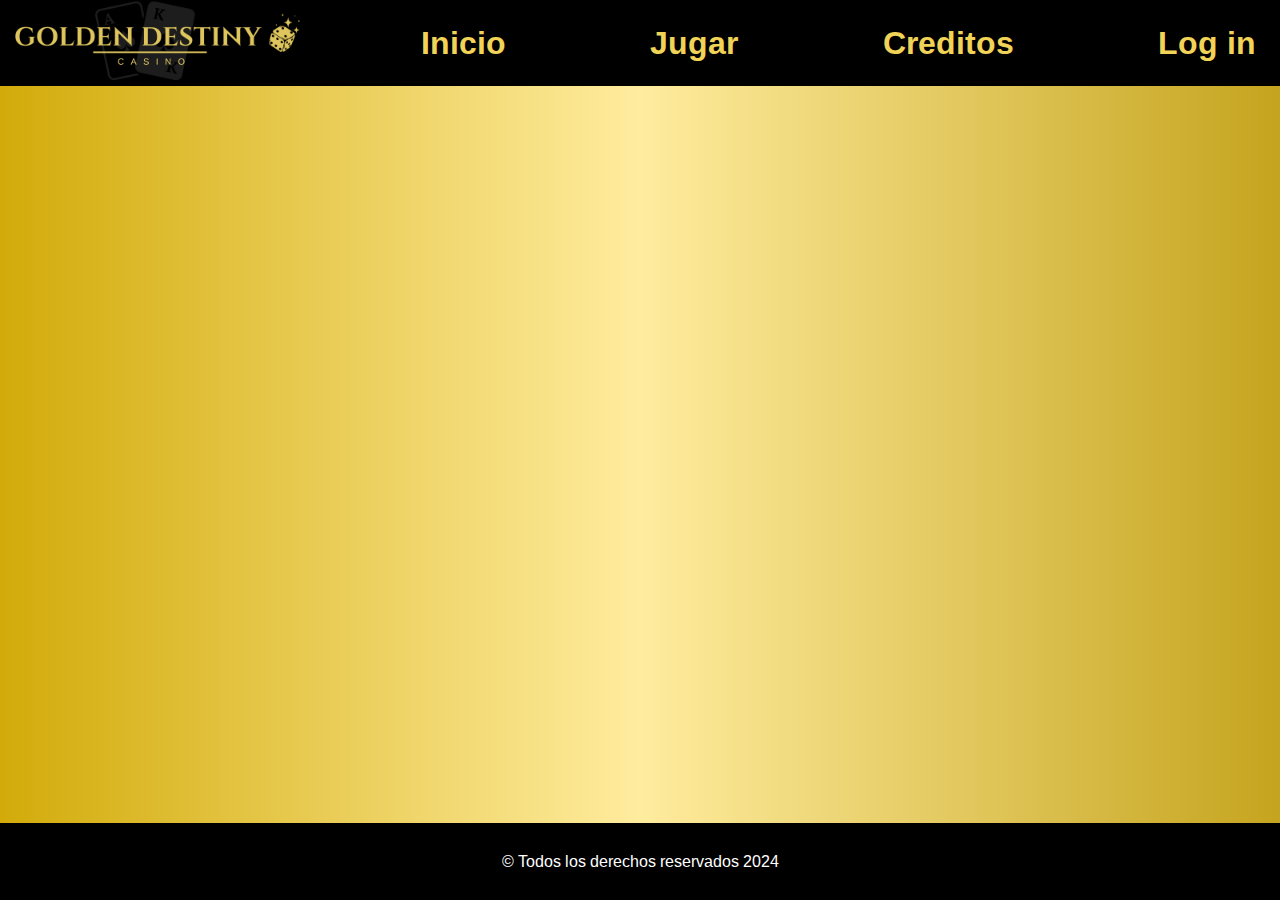
<file: creditos/creditos.html>
<!DOCTYPE html>
<html lang="en">
<head>
    <meta charset="UTF-8">
    <meta name="viewport" content="width=device-width, initial-scale=1.0">
    <link rel="icon" href="../img/Logo.png" />
    <title>Creditos</title>
    <link rel="preconnect" href="https://fonts.googleapis.com">
    <link rel="preconnect" href="https://fonts.gstatic.com" crossorigin>
    <link href="https://fonts.googleapis.com/css2?family=Arimo:ital,wght@0,400..700;1,400..700&display=swap" rel="stylesheet">
    <link rel="preload" href="../styles.css" as="style">
    <link href="../styles.css" rel="stylesheet">
</head>
<body>
    <div class="nav-bg">
        <nav class="navegacion-principal">
            <img src="../img/Logo2.png" alt="">
            <a href="../index.html">Inicio</a>
            <a href="../jugar/jugar.html">Jugar</a>
            <a href="#">Creditos</a>
            <a href="../login/login.html">Log in</a>
    </div>
<main>

    
</main>

    <footer class="footer">
        <p>&copy; Todos los derechos reservados 2024</p>
    </footer>
   
</body>
</html>
</file>
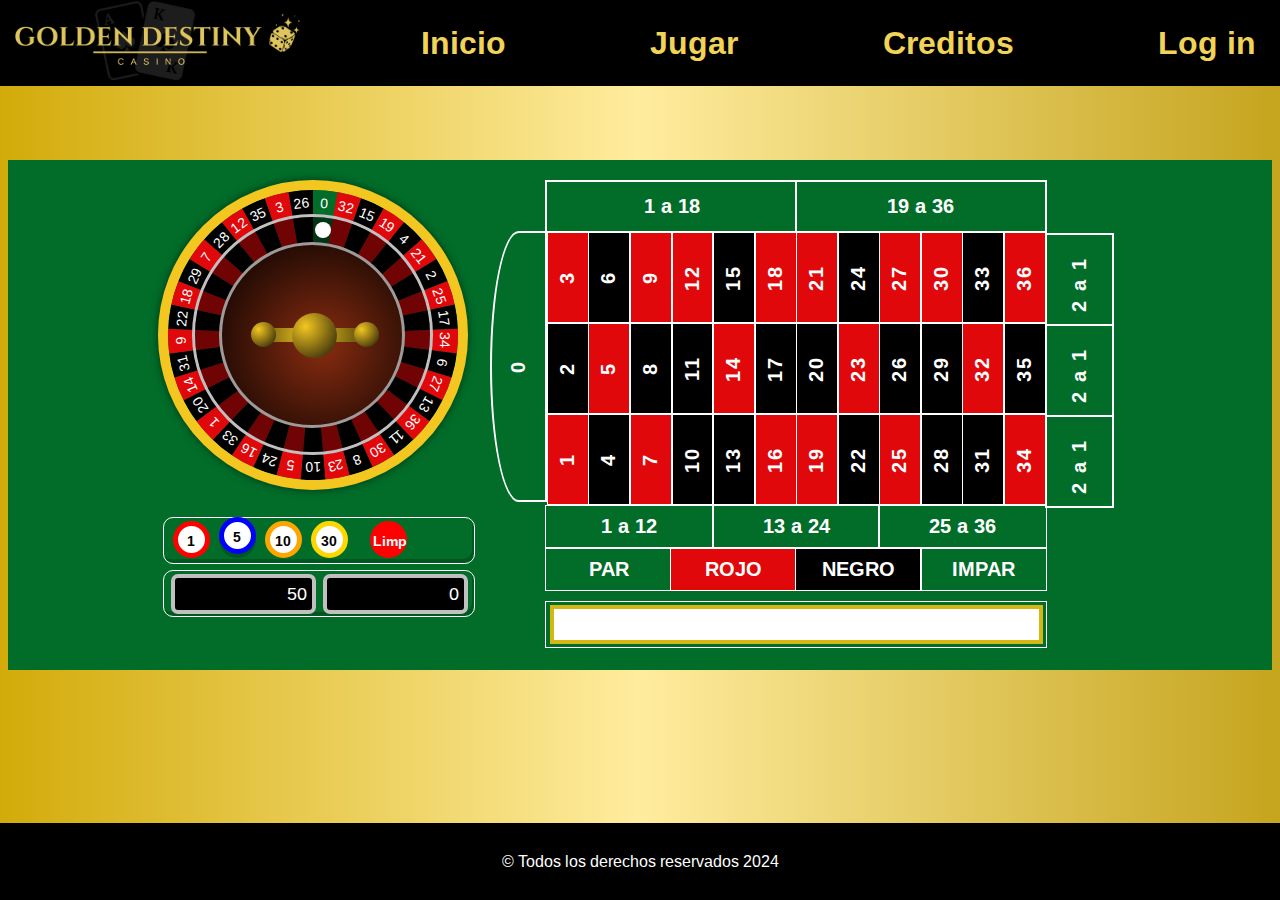
<file: jugar/jugar.html>
<!DOCTYPE html>
<html lang="en">
<head>
    <meta charset="UTF-8">
    <meta name="viewport" content="width=device-width, initial-scale=1.0">
    <link rel="icon" href="../img/Logo.png" />
    <title>Jugar</title>
    <link rel="preconnect" href="https://fonts.googleapis.com">
    <link rel="preconnect" href="https://fonts.gstatic.com" crossorigin>
    <link href="https://fonts.googleapis.com/css2?family=Arimo:ital,wght@0,400..700;1,400..700&display=swap" rel="stylesheet">
    <link rel="preload" href="assets/css/style.css" as="style">
    <link href="assets/css/style.css" rel="stylesheet">
</head>
<body>
    <div class="nav-bg">
        <nav class="navegacion-principal">
            <img src="../img/Logo2.png" alt="">
            <a href="../index.html">Inicio</a>
            <a href="#">Jugar</a>
            <a href="../creditos/creditos.html">Creditos</a>
            <a href="../login/login.html">Log in</a>
    </div>
    
<main>
    <script src="./assets/js/app.js"></script>
</main>

    <footer class="footer">
        <p>&copy; Todos los derechos reservados 2024</p>
    </footer>
   
</body>
</html>
</file>
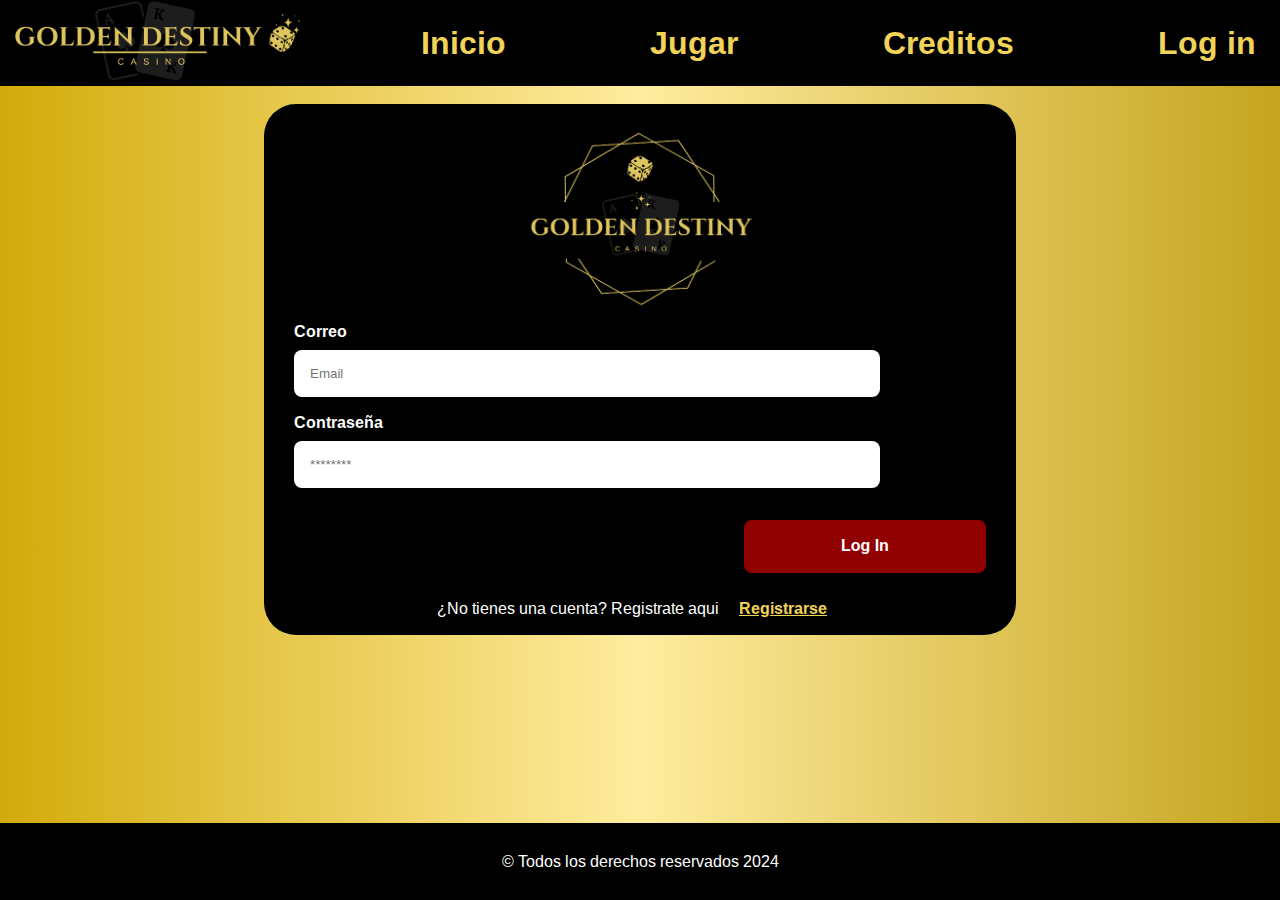
<file: login/login.html>
<!DOCTYPE html>
<html lang="en">
<head>
    <meta charset="UTF-8">
    <meta name="viewport" content="width=device-width, initial-scale=1.0">
    <link rel="icon" href="../img/Logo.png" />
    <title>Log In</title>
    <link rel="preconnect" href="https://fonts.googleapis.com">
    <link rel="preconnect" href="https://fonts.gstatic.com" crossorigin>
    <link href="https://fonts.googleapis.com/css2?family=Arimo:ital,wght@0,400..700;1,400..700&display=swap" rel="stylesheet">
    <link rel="preload" href="../styles.css" as="style">
    <link href="../styles.css" rel="stylesheet">
</head>
<body>
    <div class="nav-bg">
        <nav class="navegacion-principal">
            <img src="../img/Logo2.png" alt="">
            <a href="../index.html">Inicio</a>
            <a href="../jugar/jugar.html">Jugar</a>
            <a href="../creditos/creditos.html">Creditos</a>
            <a href="#">Log in</a>
    </div>
<main>

    <section>
        
        <form class="formulario">
            <fieldset>
                <img src="../img/Logo.png">
                <div class="contenedor-campos">
                        
                    <div class="campo">
                        <label>Correo</label>
                        <input class="input-text" type="email"  placeholder="Email">
                    </div>
                    <div class="campo">
                        <label>Contraseña</label>
                        <input class="input-text" type="password"  placeholder="********">
                    </div>
                    
                </div> <!-- .contenedor-campos -->
                <div class="Registrarse">
                    <div>
                        <input class="boton " type="submit" value="Log In">
                    </div>
                    
                </div>
            </fieldset>
            <div class="Registro">
                <label>¿No tienes una cuenta? Registrate aqui</label>
                <a href="registro.html">Registrarse</a></div>
        </form>
    </section>
</main>

    <footer class="footer">
        <p>&copy; Todos los derechos reservados 2024</p>
    </footer>
   
</body>
</html>
</file>
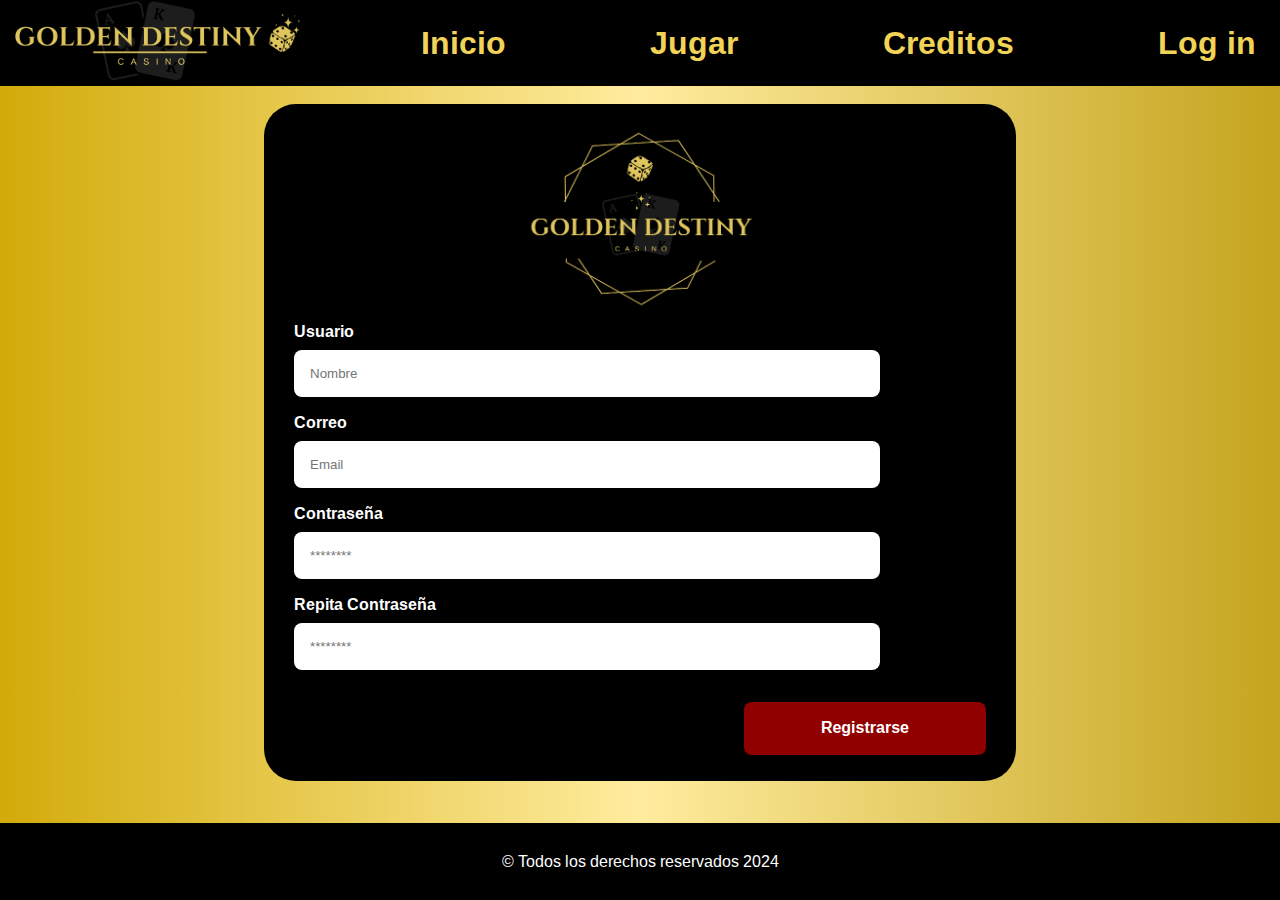
<file: login/registro.html>
<!DOCTYPE html>
<html lang="en">
<head>
    <meta charset="UTF-8">
    <meta name="viewport" content="width=device-width, initial-scale=1.0">
    <link rel="icon" href="../img/Logo.png" />
    <title>Registrarse</title>
    <link rel="preconnect" href="https://fonts.googleapis.com">
    <link rel="preconnect" href="https://fonts.gstatic.com" crossorigin>
    <link href="https://fonts.googleapis.com/css2?family=Arimo:ital,wght@0,400..700;1,400..700&display=swap" rel="stylesheet">
    <link rel="preload" href="../styles.css" as="style">
    <link href="../styles.css" rel="stylesheet">
</head>
<body>
    <div class="nav-bg">
        <nav class="navegacion-principal">
            <img src="../img/Logo2.png" alt="">
            <a href="../index.html">Inicio</a>
            <a href="../jugar/jugar.html">Jugar</a>
            <a href="../creditos/creditos.html">Creditos</a>
            <a href="login.html">Log in</a>
    </div>
<main>

    <section>
        
        <form class="formulario">
            <fieldset>
                <img src="../img/Logo.png">
                <div class="contenedor-campos">
                    <div class="campo">
                        <label>Usuario</label>
                        <input class="input-text" type="text" placeholder="Nombre">
                    </div>
                    
                    <div class="campo">
                        <label>Correo</label>
                        <input class="input-text" type="email"  placeholder="Email">
                    </div>
                    <div class="campo">
                        <label>Contraseña</label>
                        <input class="input-text" type="password"  placeholder="********">
                    </div>
                    <div class="campo">
                        <label>Repita  Contraseña</label>
                        <input class="input-text" type="password"  placeholder="********">
                    </div>
                </div> <!-- .contenedor-campos -->
                <div class="Registrarse">
                    <div>
                        <input class="boton " type="submit" value="Registrarse">
                    </div>
                    
                </div>
            </fieldset>
        </form>
    </section>
</main>

    <footer class="footer">
        <p>&copy; Todos los derechos reservados 2024</p>
    </footer>
   
</body>
</html>
</file>
<file: styles.css>
:root{
    --primario: rgb(210,171,10);
    --secundario: #900000;
    --oscuro: #000;
    --gris: #757575;
    --grisClaro: #dfe9f3;
    --blanco: #ffffff;
}

body {
    font-size: 16px;
    font-family: "Arimo", sans-serif;
    background: linear-gradient(90deg, rgba(210,171,10,1) 0%, rgba(255,236,158,1) 50%, rgba(197,164,30,1) 100%);
}

/* Navegacion Principal */
.nav-bg {
    background-color: #000;
    width: 100%;
    position: fixed;
    top: 0;
    left: 0;
    z-index: 100;
}
.navegacion-principal {
    display: flex;

    flex-direction: row;
    justify-content: space-between;
    
}
.navegacion-principal img{
    height: 5rem;

}

.navegacion-principal a{
    display: block;
    text-align: center;
    color: rgb(241, 211, 87);
    text-decoration: none;
    font-size: 2rem;
    font-weight: 700;
    padding: 1.5rem ;
    border-radius: 1rem;
}
.navegacion-principal a:hover{
    background-color:rgb(210,171,10);
    color: var(--oscuro);
}
@media (max-width: 768px) {
    .navegacion-principal {
        display: block;
        align-items: center;
        justify-content: space-between;
        text-align: center;

    }
    .navegacion-principal a{
        display: block;
        text-align: center;
        color: rgb(241, 211, 87);
        text-decoration: none;
        font-size: 1.3rem;
        font-weight: 700;
        padding: 1rem ;
        border-radius: 1rem;
    }
    .navegacion-principal a:hover{
        background-color:rgb(210,171,10);
        color: var(--oscuro);
       
    }
}
/** Formulario **/
.formulario {
    background-color: var(--oscuro);
    width: min(45rem, 80%); /** Utilizar el valor más pequeño **/
    margin: auto auto;
    padding: 1rem;
    border-radius: 2rem;
    text-align: center;
    align-items: center;
    position: relative;
    top: 6rem;
}
.formulario fieldset{
    border: none;
}
.formulario img {
    height: 12rem;
    
}
@media (max-width: 768px) {
    .formulario {
        margin-top: 14rem;
        margin-bottom: 11rem;
    }
    .formulario img {
        height: 8rem;
        
        
    }
}
 /* campos */
 .contenedor-campos {
    display: block;
    text-align: left;
    
}

.campo {
    margin-bottom: 1rem;
}
.campo label {
    color: var(--blanco);
    font-weight: bold;
    margin-bottom: .5rem;
    display:block;
}
.input-text {
    width: 80%;
    border: none;
    padding: 1rem;
    border-radius: .5rem;
}
.Registrarse{
    
    display: block;
    text-align: right;
    
}

.boton {
    background-color: var(--secundario);
    color: var(--blanco);
    padding: 1.1rem 1rem;
    margin-top: 1rem;
    font-size: 1rem;
    font-weight: 700;
    border-radius: .5rem;
    width: 35%;
   
    border: none;
    text-align: center;
}
.boton:hover {
    box-shadow: 0 2px 5px rgba(255, 255, 255, 0.2);
    transform: scale(1.1);
}
/* footer */
.footer {
    display: flex;
    align-items: center;
    justify-content: center;
    background-color: var(--oscuro);
    height: 4.8rem;
    color: var(--blanco);
    position: fixed;
    bottom: 0;
    left: 0;
    width: 100%;
}

/*Resgistro*/

.Registro {
    color: var(--blanco);
    margin-top: 1rem;
}
.Registro a {
    
    color: rgb(241, 211, 87);
    
    font-size: 1.8 rem;
    font-weight: 700;
    padding: 1rem ;
}
.Registro a:hover{
    
    color: var(--secundario);
    
}
/* INICIO */

.index_banner{
    background-image: url(img/banner\ ruleta.png);
    height: 100%;
    width: 100%;
}

main{
    display: block;
    text-align: center;

}
.ruleta {
    display: flex;
    flex-direction: row;
    justify-content: space-between;
    padding: 5rem;
}
.ruleta_img {
    height: 40rem;
   

}
.ruleta_banner{
    height: 50rem;
    padding: 4rem;
}
</file>
<file: jugar/assets/css/style.css>
html, body{
	font-family: arial;
	cursor: default;
	-webkit-touch-callout: none;
	-webkit-user-select: none;
	-khtml-user-select: none;
	-moz-user-select: none;
	-ms-user-select: none;
	user-select: none;
}

#container{
	display: flex;
	justify-content: center;
	background-color: #016D29;
	height: 470px;
	padding: 20px;
	color: #fff;
}

/*notification*/
#notification{
	position: absolute;
	width: 500px;
	height: 318px;
	background-color: #ad0205;
	z-index: 10;
	border: 8px solid #d3b201;
	border-radius: 12px;
	transition: 1s;
}

.nSpan{
	display: block;
	position: relative;
	top: 105px;
	font-size: 53px;
	text-align: center;
}

.nBtn{
	display: block;
	position: relative;
	top: 116px;
	left: 25%;
	width: 45%;
	padding: 10px;
	font-size: 32px;
	text-align: center;
	background-color: green;
	border-radius: 15px;
	box-shadow: 3px 4px rgb(0 0 0 / 25%);
	cursor: pointer;
	transition: .5s;
}

.nBtn:active{
	top: 118px;
	left: calc(25% + 2px);
	box-shadow: 1px 2px rgb(0 0 0 / 25%);
}

.nsWin{
	position:absolute;
	left: 4px;
}

.nsWinBlock{
	display: inline-block;
	font-size: 21px;
	border-right: 1px solid;
	border-left: 1px solid;
	padding-left: 40px;
	padding-right: 40px;
}
/*notification end*/

/*betting table*/
#betting_board{
	width: 500px;
    height: 315px;
    border: 1px solid;
}

.bbtop{
	margin-left:2px;
}

.bbtoptwo{
	width: calc(50% - 8px);
	border: 1px solid;
	display: inline-block;
	padding: 12px 4px;
	margin-left: -2px;
	text-align: center;
	font-size:20px;
	font-weight: bold;
}

.number_board{
	margin-left: 1px;
}

.number_block{
	width: 39.94px;
    border: 1px solid;
    text-align: center;
    display: inline-block;
    margin: 0 -0.2px;
    padding: 32px 0px;
}

.nbn{
	font-size: 20px;
	font-weight: bold;
	letter-spacing: 2px;
	transform: rotate(-90deg);
	-webkit-transform: rotate(-90deg);
	-moz-transform: rotate(-90deg);
	-ms-transform: rotate(-90deg);
	-o-transform: rotate(-90deg);
	filter: progid:DXImageTransform.Microsoft.BasicImage(rotation=3);
}

.bo3_board, .oto_board{
	width:500px;
	margin-left: 1px;
}

.bo3_block, .oto_block{
	border: 1px solid;
	display: inline-block;
	padding: 8px 5px;
	width: 156.65px;
	margin-left: -1.98px;
	text-align: center;
	font-weight: bold;
	font-size: 20px;
}

.oto_block{
	width: 114.94px;
	margin-left: -1.98px;
}

.number_0{
	position: absolute;
	border: 2px solid;
	margin-left: -57px;
	margin-top: -0.516px;
	padding: 120.55px 20px;
	border-bottom-left-radius: 100%;
	border-top-left-radius: 100%;
}

.tt1_block{
	border: 2px solid;
	width: 65px;
	position: absolute;
	margin-left: 498px;
	padding: 31.65px 0px;
	margin-top: -89.75px;
}

.winning_lines{
	position: absolute;
	margin-top: -137px;
	width: 603px;
	height: 0;
}

.wlttb{
	position: relative;
	width: 100%;
    height: 10px;
    margin-left: -7.75px;
	top: 269px;
}

#wlttb_top{
    position: absolute;
    margin-top: -89px;
    margin-left: 11px;
}

#wlttb_2, #wlttb_3{
    margin-top: 79px;
}

.wlrtl{
	position: relative;
    display: inline-block;
    width: 10px;
    height: 266px;
    top: -3px;
    margin-left: 37px;
}

#wlrtl_2, #wlrtl_3, #wlrtl_6, #wlrtl_9, #wlrtl_11{
	margin-left: 31px;
}
#wlrtl_4, #wlrtl_5, #wlrtl_7, #wlrtl_8, #wlrtl_10{
	margin-left: 32px;
}

.wlcb{
	position: absolute;
	width: 477px;
	height: 41px;
	top: 255px;
	margin-left: 13px;
}

#wlcb_2{
	top: 343px;
}

.cbbb{
    width: 20px;
    height: 20px;
    position: relative;
	display: inline-block;
	margin-left:22px;
	margin-top: 9.5px;
	cursor: pointer;
}

#cbbb_1, #cbbb_4, #cbbb_5, #cbbb_7, #cbbb_9, #cbbb_11, #cbbb_12, #cbbb_15, #cbbb_16, #cbbb_18, #cbbb_20, #cbbb_22{
	margin-left: 21px;
}

#cbbb_3, #cbbb_14{
	margin-left: 20.5px;
}

#cbbb_6, #cbbb_17{
	margin-left: 23px;
}

#cbbb_8, #cbbb_10, #cbbb_19, #cbbb_21{
	margin-left: 22px;
}

.ttbbetblock{
	width: 19.1px;
	height: 10px;
	position: relative;
	display: inline-block;
	margin-left: 22.52px;
	top: -2px;
	cursor:pointer;
	z-index:3;
}

.rtlbb1, .rtlbb2, .rtlbb3{
	height: 45px;
    margin-top: 23px;
	width: 10px;
}

.rtlbb2, .rtlbb3{
    margin-top: 42px;
}

.spinBtn{
	position: absolute;
	margin-top: 329px;
	margin-left: -392px;
	font-size: 15px;
	cursor: pointer;
	background-color: #ffec00;
	padding: 10px 5px;
	border-radius: 100%;
	color: #000;
	font-weight: bold;
}

.redNum{
	background-color: #E0080B;
}

.blackNum{
	background-color: #000;
}

.chipDeck, .bankContainer{
	position: absolute;
	margin-left: -383px;
	margin-top: -74px;
	width: 310px;
	height:39px;
	padding: 3px 0;
	border: 1px solid;
	border-radius: 10px;
	box-shadow: inset -2px -4px rgb(0 0 0 / 20%);
}

.bankContainer{
	margin-top: -21px;
}

.cdChip{
	width: 27px;
    height: 27px;
    background-color: #fff;
    border: 5px solid;
    border-radius: 100%;
    display: inline-block;
    margin-left: 9px;
    color: #000;
	cursor: pointer;
}

.cdChipSpan{
	display: inherit;
	position: relative;
	top: 5px;
	width: 26px;
	font-weight: bold;
	font-size: 14px;
	text-align: center;
}

.cdChipActive{
	position: relative;
	top: -4px;
	box-shadow: 0 4px rgb(0 0 0 / 20%);
}

.clearBet{
	border-color:red;
	background-color:red;
	color:#fff;
	margin-left:22px;
}

.clearBet .cdChipSpan{
	margin-left:-2px;
}

.bank, .bet{
	display: inline-block;
	width: calc(50% - 28px);
    background-color: #000;
    font-size: 18px;
    margin-left: 7px;
    padding: 5px;
    border: 4px solid silver;
    border-radius: 7px;
    text-align: right;
}

.pnBlock{
	position: absolute;
	border: 1px solid;
	width: 500px;
	height: 45px;
	margin-top: 10px;
	margin-left: -1px;
}

#pnContent{
	border: 4px solid #d5b714;
	width: 485px;
	height: 31px;
	position: relative;
	display: block;
	margin-left: 4px;
	margin-top: 3px;
	background-color: #fff;
	color: #000;
	overflow:hidden;
}

.pnRed, .pnBlack, .pnGreen{
	position: relative;
	display: inline;
	padding:10px;
	font-size: 19px;
	top: 5px;
}.pnRed{
	color: red;
}.pnBlack{
	color: black;
}.pnGreen{
	color: green;
}
/*betting table end*/

/*wheel*/
@keyframes wheelRotate {
	from {
		transform: rotate(0deg);
	}
	to {
		transform: rotate(359deg);
	}
}
@keyframes ballRotate {
	from {
		transform: rotate(0deg);
	}
	to {
		transform: rotate(-359deg);
	}
}

.wheel {
	height: 312px;
	width: 312px;
	position: relative;
	left: -75px;
}
	
.ballTrack{
	width: 212px;
	height: 207px;
	position: absolute;
	left: 47.5px;
	top: 50px;
	border-radius: 100%;
	z-index:2;
}

.ball{
	background-color: #fff;
	width: 16px;
	height: 16px;
	border-radius: 100%;
	position: relative;
	left: 109px;
	top: -8px;
}
	
.turret{
	border-radius: 100%;
	background: radial-gradient( circle at 30% 30%, #f3c620, #1a1608 );
	width: 45px;
	height: 45px;
	position: absolute;
	top: 133px;
	left: 134px;
	z-index: 1;
}
	
.turretHandle{
	background: radial-gradient( circle at 44%, #f3c620, #6a570f);
	width: 87px;
	height: 14px;
	position: absolute;
	left: 113px;
	top: 148px;
}

.thendOne, .thendTwo{
	border-radius: 100%;
	background: radial-gradient( circle at 30% 30%, #f3c620, #1a1608 );
	width: 25px;
	height: 25px;
	position: absolute;
}

.thendOne{
	top: -6px;
	left: -20px;
}

.thendTwo{
	top: -6px;
	left: 83px;
}

.outerRim {
	position: absolute;
	left:0;
	top:0;
	width: 290px;
	height: 290px;
	border-radius: 100%;
	box-shadow: 0px 0px 8px rgba(0,0,0,0.5);
	border: 10px solid #F3c620;
} 

.block {
	transition: all 1s;
	position: absolute;
	width: 290px;
	height: 290px;
	border-radius: 100%;
	clip: rect(0px, 145px, 290px, 0px);
}

.sect {
	position: absolute;
	top:10px;
	left:10px;
	width: 290px;
	height: 290px;
	border-radius: 100%;
	clip: rect(0px, 290px, 290px, 145px);
}

.double, .single{
	position: absolute;
	z-index: 1;
	color: #fff;
	font-size: 14px;
	transform: rotate(3deg);
}

.double{
	left: 148px;
	margin-top: 4.5px;
}

.single{
	left: 152px;
	margin-top: 4.5px;
}

#sect1 .block {
	background-color: #016D29;
	transform:rotate(9.73deg);
}
    
#sect2 .block, #sect4 .block, #sect6 .block, #sect8 .block, #sect10 .block, #sect12 .block, #sect14 .block, #sect16 .block, #sect18 .block, #sect20 .block, #sect22 .block, #sect24 .block, #sect26 .block, #sect28 .block, #sect30 .block, #sect32 .block, #sect34 .block, #sect36 .block {
	background-color: #E0080B;
	transform: rotate(9.73deg);
}

#sect3 .block, #sect5 .block, #sect7 .block, #sect9 .block, #sect11 .block, #sect13 .block, #sect15 .block, #sect17 .block, #sect19 .block, #sect21 .block, #sect23 .block, #sect25 .block, #sect27 .block, #sect29 .block, #sect31 .block, #sect33 .block, #sect35 .block, #sect37 .block {
	background-color: #000;
	transform: rotate(9.73deg);
}

#sect2 {
	transform: rotate(9.73deg);
}

#sect3 {
	transform: rotate(19.46deg);
}

#sect4 {
	transform: rotate(29.19deg);
}

#sect5 {
	transform: rotate(38.92deg);
}

#sect6 {
	transform: rotate(48.65deg);
}

#sect7 {
	transform: rotate(58.38deg);
}

#sect8 {
	transform: rotate(68.11deg);
}

#sect9 {
	transform: rotate(77.84deg);
}

#sect10 {
	transform: rotate(87.57deg);
}

#sect11 {
	transform: rotate(97.3deg);
}

#sect12 {
	transform: rotate(107.03deg);
}

#sect13 {
	transform: rotate(116.76deg);
}

#sect14 {
	transform: rotate(126.49deg);
}

#sect15 {
	transform: rotate(136.22deg);
}

#sect16 {
	transform: rotate(145.95deg);
}

#sect17 {
	transform: rotate(155.68deg);
}

#sect18 {
	transform: rotate(165.41deg);
}

#sect19 {
	transform: rotate(175.14deg);
}

#sect20 {
	transform: rotate(184.87deg);
}

#sect21 {
	transform: rotate(194.6deg);
}

#sect22 {
	transform: rotate(204.33deg);
}

#sect23 {
	transform: rotate(214.06deg);
}

#sect24 {
	transform: rotate(223.79deg);
}

#sect25 {
	transform: rotate(233.52deg);
}

#sect26 {
	transform: rotate(243.25deg);
}

#sect27 {
	transform: rotate(252.98deg);
}

#sect28 {
	transform: rotate(262.71deg);
}

#sect29 {
	transform: rotate(272.44deg);
}

#sect30 {
	transform: rotate(282.17deg);
}

#sect31 {
	transform: rotate(291.9deg);
}

#sect32 {
	transform: rotate(301.63deg);
}

#sect33 {
	transform: rotate(311.36deg);
}

#sect34 {
	transform: rotate(321.09deg);
}

#sect35 {
	transform: rotate(330.82deg);
}

#sect36 {
	transform: rotate(340.55deg);
}

#sect37 {
	transform: rotate(350.28deg);
}

.pockets {
	position: absolute;
	top: 37px;
	left: 37px;
	width: 235px;
	height: 235px;
	background-color: #000;
	border-radius: 100%;
	opacity: .5;
}

.pocketsRim {
	position: absolute;
	top: 34px;
	left: 34px;
	width: 235px;
	height: 235px;
	border-radius: 100%;
	border: 3px solid silver;
}
	
.cone {
	position: absolute;
	top: 62px;
	left: 61px;
	height: 180px;
	width: 180px;
	border: 3px solid #9f9a9a;
	border-radius: 100%;
	background: radial-gradient(circle at 100px 100px, #892c10, #000);
}
/*wheel end*/

/*chip*/
.chip{
    width: 21px;
	height: 21px;
	background-color:#fff;
	border: 3px solid;
	border-radius: 100%;
    position:absolute;
}

.chipSpan{
	color: #000;
	font-weight: bold;
	font-size: 11px;
	position: relative;
	display: block;
	text-align: center;
	top: 4px;
}

.gold{
	border-color:gold;
}

.red{
	border-color:red;
}

.orange{
	border-color:orange;
}

.blue{
	border-color:blue;
}

.tt1_block .chip{
	margin-left: 19px;
	margin-top: -24px;
}

.number_block .chip{
	margin-left: 7px;
	margin-top: -24px;
}

.wlrtl .chip{
	margin-left: -9px;
	margin-top: 9px;
}

.cbbb .chip{
	margin-left: -4px;
	margin-top: -5px;
}

.ttbbetblock .chip{
	margin-left: -7px;
	margin-top: -8px;
}

#wlttb_top .chip{
	margin-left: -5px;
	margin-top: -8px;
}

.bbtoptwo .chip{
	margin-left: 108px;
	margin-top: -25px;
}

.number_0 .chip{
	margin-left: -8px;
	margin-top: -22px;
}

.bo3_block .chip{
	margin-left: 65px;
	margin-top: -26px;
}

.oto_block .chip{
	margin-left: 45px;
	margin-top: -25px;
}
/*chip end*/

:root{
    --primario: rgb(210,171,10);
    --secundario: #900000;
    --oscuro: #000;
    --gris: #757575;
    --grisClaro: #dfe9f3;
    --blanco: #ffffff;
}

body {
    font-size: 16px;
    font-family: "Arimo", sans-serif;
    background: linear-gradient(90deg, rgba(210,171,10,1) 0%, rgba(255,236,158,1) 50%, rgba(197,164,30,1) 100%);
}

/* Navegacion Principal */
.nav-bg {
    background-color: #000;
    width: 100%;
    position: fixed;
    top: 0;
    left: 0;
    z-index: 100;
}
.navegacion-principal {
    display: flex;
    flex-direction: column;
    flex-direction: row;
    justify-content: space-between;
	
    
}
.navegacion-principal img{
    height: 5rem;

}

.navegacion-principal a{
    display: block;
    text-align: center;
    color: rgb(241, 211, 87);
    text-decoration: none;
    font-size: 2rem;
    font-weight: 700;
    padding: 1.5rem ;
    border-radius: 1rem;
}
.navegacion-principal a:hover{
    background-color:rgb(210,171,10);
    color: var(--oscuro);
}
@media (max-width: 768px) {
    .navegacion-principal {
        display: block;
        align-items: center;
        justify-content: space-between;
        text-align: center;

    }
    .navegacion-principal a{
        display: block;
        text-align: center;
        color: rgb(241, 211, 87);
        text-decoration: none;
        font-size: 1.3rem;
        font-weight: 700;
        padding: 1rem ;
        border-radius: 1rem;
    }
    .navegacion-principal a:hover{
        background-color:rgb(210,171,10);
        color: var(--oscuro);
       
    }
}
/*main*/

main {
	margin-top: 10rem;
}

/* footer */
.footer {
    display: flex;
    align-items: center;
    justify-content: center;
    background-color: var(--oscuro);
    height: 4.8rem;
    color: var(--blanco);
    position: fixed;
    bottom: 0;
    left: 0;
    width: 100%;
}
</file>
